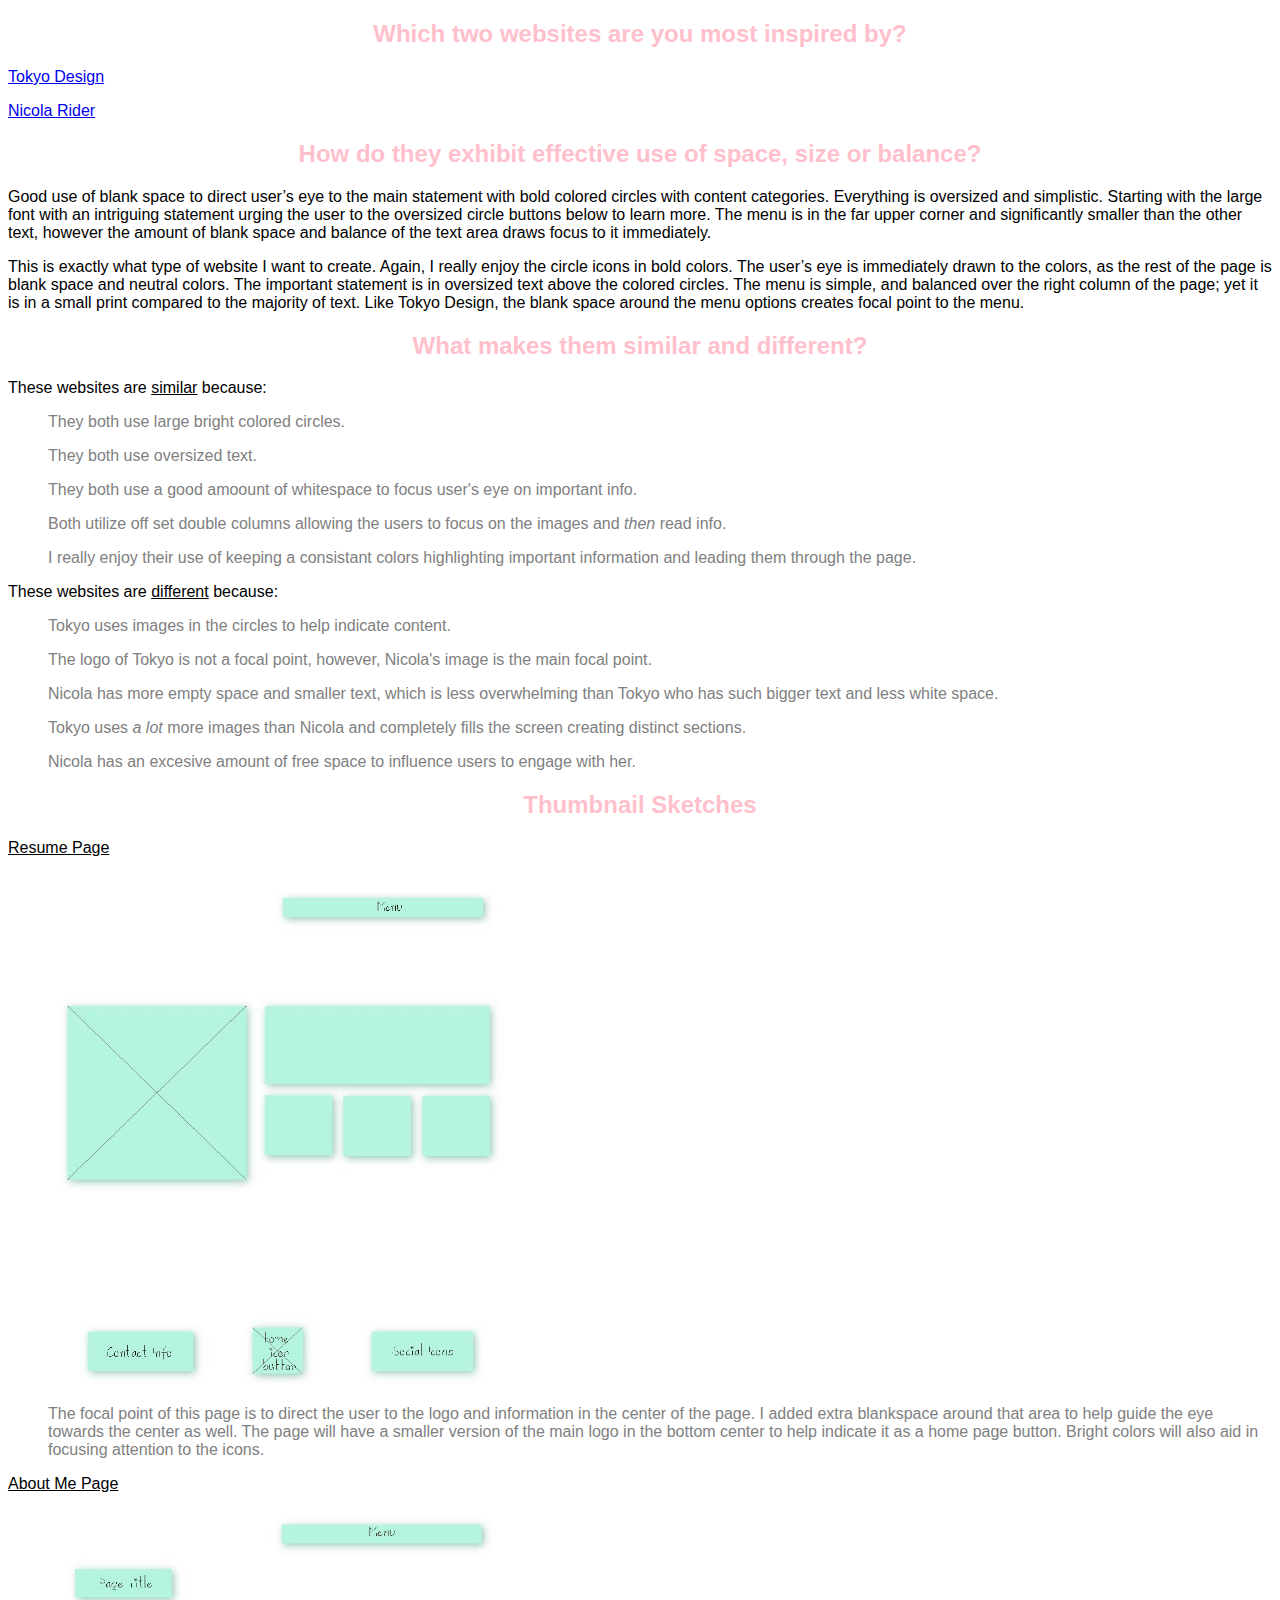
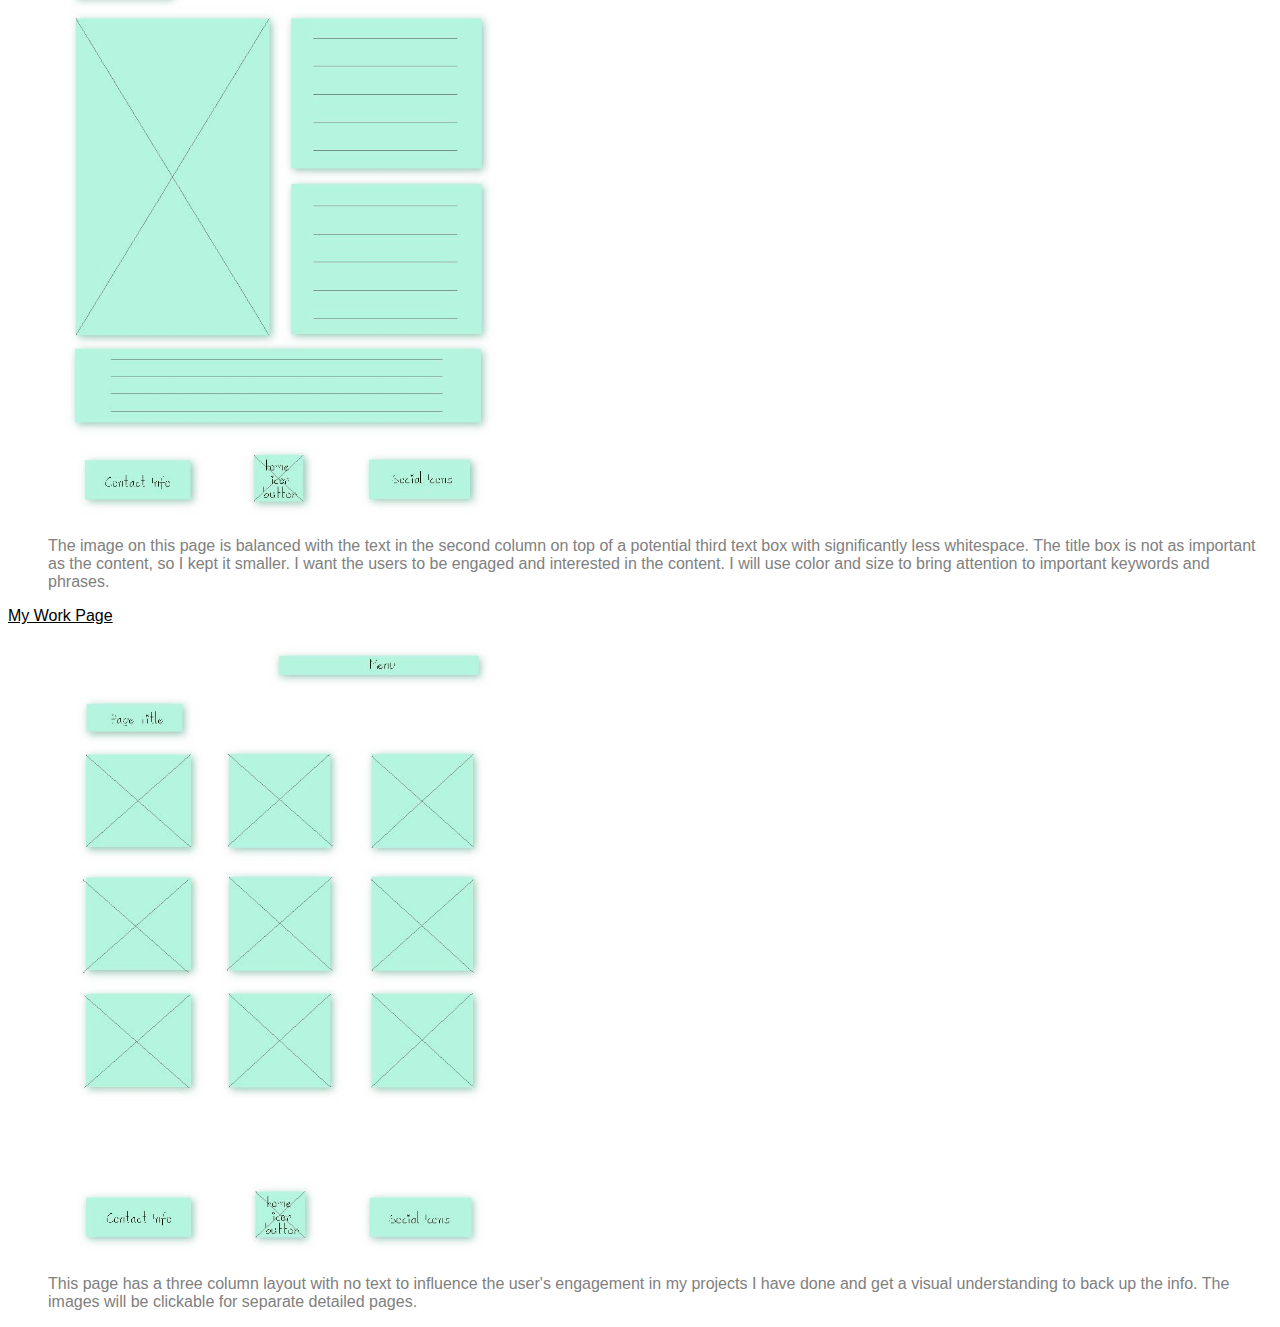
<file: class/index.html>
<!doctype html>
<head>
		<title>Design</title>
			<style>
			body {
				text-align: left;
				background: white;
				color: black;
				font-family: helvetica;
			}
			h2 { 
				text-align: center;
				color:pink;
			}
			li {
				text-align: left;
				color:grey;
			}
			</style
	</head>
	<title>Design</title>
</head>
<body>
<h2>Which two websites are you most inspired by?</h2>
	<p><a href="http://www.wix.com/website-template/view/html/712?utm_source=freewebsitetemplates&utm_medium=template_banner&utm_term=design&utm_content=ma_html_fwt_temp_3_4_tokyodesign&utm_campaign=ma_fwt&experiment_id=ma_html_fwt_temp_3_4_tokyodesign">Tokyo Design</a></p>
	
	<p><a href="http://www.wix.com/website-template/view/html/796?utm_source=freewebsitetemplates&utm_medium=template_banner&utm_term=personal&utm_content=ma_html_fwt_temp_16_6&utm_campaign=ma_fwt&experiment_id=ma_html_fwt_temp_16_6">Nicola Rider</a></p>

<h2>How do they exhibit effective use of space, size or balance?</h2>
	<p>Good use of blank space to direct user’s eye to the main statement with bold colored circles with content categories.  Everything is oversized and simplistic.  Starting with the large font with an intriguing statement urging the user to the oversized circle buttons below to learn more.  The menu is in the far upper corner and significantly smaller than the other text, however the amount of blank space and balance of the text area draws focus to it immediately. </p>
	
	<p>This is exactly what type of website I want to create.  Again, I really enjoy the circle icons in bold colors.  The user’s eye is immediately drawn to the colors, as the rest of the page is blank space and neutral colors.  The important statement is in oversized text above the colored circles.  The menu is simple, and balanced over the right column of the page; yet it is in a small print compared to the majority of text.  Like Tokyo Design, the blank space around the menu options creates focal point to the menu. </p>
<h2>What makes them similar and different?</h2>
	<p>These websites are <ins>similar</ins> because:</p>
		<li><ul>They both use large bright colored circles.</ul></li>
		<li><ul>They both use oversized text.</ul></li>
		<li><ul>They both use a good amoount of whitespace to focus user's eye on important info.</ul></li>
		<li><ul>Both utilize off set double columns allowing the users to focus on the images and <i>then </i>read info.</ul></li>
		<li><ul> I really enjoy their use of keeping a consistant colors highlighting important information and leading them through the page.  </ul></li>
	<p>These websites are <ins>different</ins> because:</p>
		<li><ul>Tokyo uses images in the circles to help indicate content. </ul></li>
		<li><ul>The logo of Tokyo is not a focal point, however, Nicola's image is the main focal point. </ul></li>
		<li><ul>Nicola has more empty space and smaller text, which is less overwhelming than Tokyo who has such bigger text and less white space. </ul></li>
		<li><ul>Tokyo uses <i> a lot </i>more images than Nicola and completely fills the screen creating distinct sections. </ul></li>
		<li><ul>Nicola has an excesive amount of free space to influence users to engage with her. </ul></li>
<h2>Thumbnail Sketches</h2>
	<p><ins>Resume Page<ins></p>
	<ul><img src="Home Page.img" alt="Resume Page" width="460"></ul>
	<li><ul><p>The focal point of this page is to direct the user to the logo and information in the center of the page.  I added extra blankspace around that area to help guide the eye towards the center as well.  The page will have a smaller version of the main logo in the bottom center to help indicate it as a home page button. Bright colors will also aid in focusing attention to the icons. </p></ul></li>
	<p><ins>About Me Page<ins></p>
	<ul><img src="About Me Page.img" alt="About Me Page" width="460"></ul>
	<li><ul><p>The image on this page is balanced with the text in the second column on top of a potential third text box with significantly less whitespace. The title box is not as important as the content, so I kept it smaller.  I want the users to be engaged and interested in the content. I will use color and size to bring attention to important keywords and phrases. </p></ul></li>
	<p><ins>My Work Page<ins></p>
	<ul><img src="My Work Page.img" alt="My Work Page" width="460"></ul>
	<li><ul><p>This page has a three column layout with no text to influence the user's engagement in my projects I have done and get a visual understanding to back up the info. The images will be clickable for separate detailed pages. </p></ul></li>
</body>
</html>
</file>
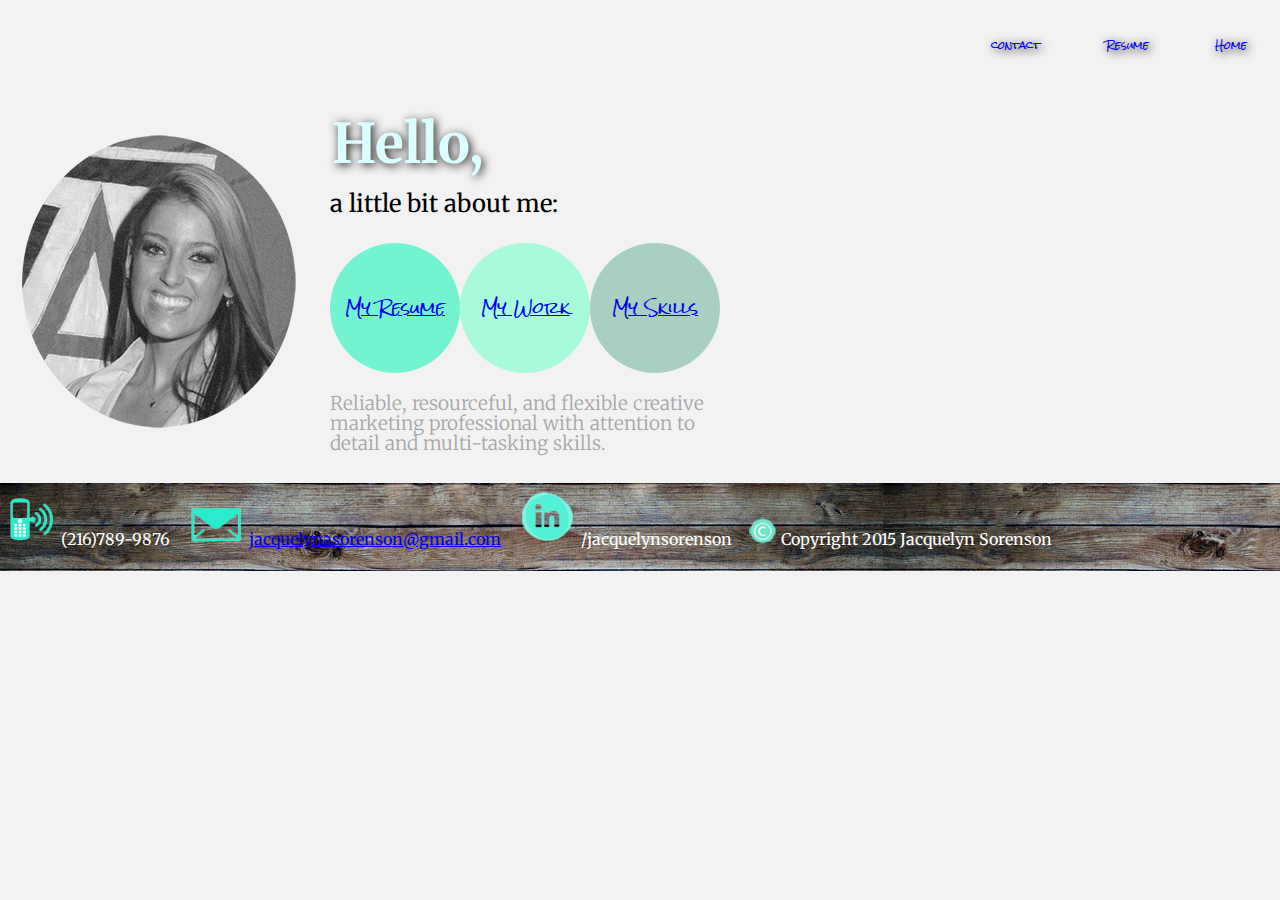
<file: website/index.html>
<!DOCTYPE HTML>
<html>

<head>
	<link href='http://fonts.googleapis.com/css?family=Merriweather:900,300|Rock+Salt|Lobster+Two' rel='stylesheet' type='text/css'>
	<title>Jacquelyn Sorenson</title>
	<link rel="stylesheet" type="text/css" href="index.css">
</head>
	<body>
		<main class="clearfix">
		<nav>
			<a href="index.html">Home</a>
			<a href="resume.html">Resume</a>
			<a href= "mailto:jacquelynasorenson@gmail.com"</a>contact</a>
		</nav>
<section>
	<div id="content">
		<div class="column1">
			</p><img src="jacquie.png"></p>
		</div>
		<div class="column2">
			<h1>Hello, </h1>
			<p>a little bit about me:</p>
				<div id="circles">
					<div id="resumecircle">
						<a rel="html" type="text/html" href="resume.html">My Resume</a></div>
				<div id="workcircle">
					<a rel="html" type="text/html" href="work.html">My Work</a></div>
				<div id="skillcircle">
					<a rel="html" type="text/html" href="resume.html">My Skills</a></div>
				</div>
			<h2>Reliable, resourceful, and flexible creative marketing professional with attention to detail and multi-tasking skills.</h2>
		</div>
	</div>
</section>
		<footer>
			<div class="contact">
				<img src="contacticon2.png">
				<a>(216)789-9876</a></div>
			<div class="contact">
				<img src="contacticon3.png">
				<a href= "mailto:jacquelynasorenson@gmail.com"</a>jacquelynasorenson@gmail.com</a></div>
			<div class="contact">
				<img src="contacticon4.png">
				<a>/jacquelynsorenson</a></div>
			<div class="contact">
				<img src="contacticon5.png">
				<a>Copyright 2015 Jacquelyn Sorenson</a></div>
			</div>
		</footer>
	</body>
</html>
</file>
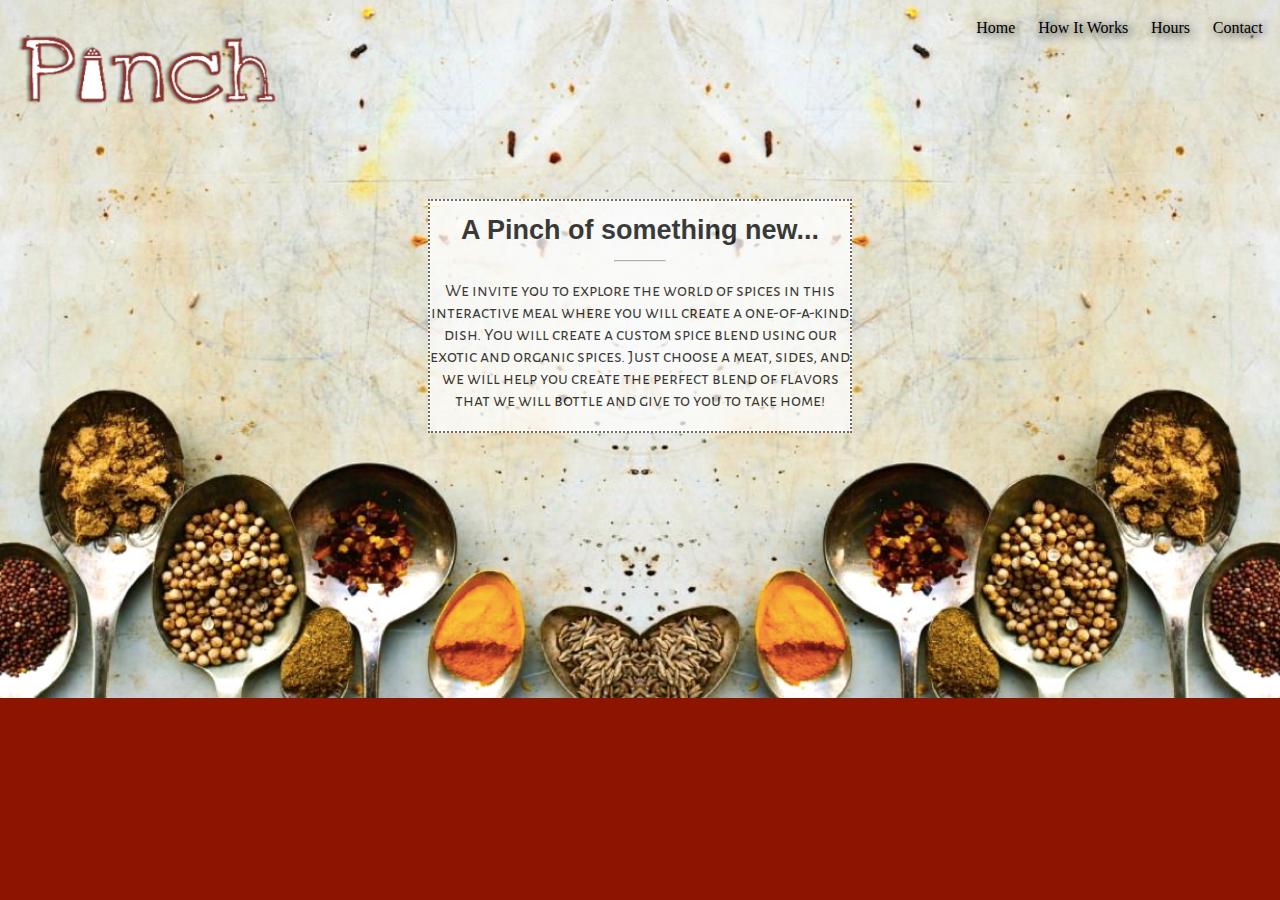
<file: class/Food Project.html>
<!DOCTYPE HTML>
<html>

<head>
	<link href='http://fonts.googleapis.com/css?family=Alegreya+Sans+SC:100,700|Permanent+Marker' rel='stylesheet' type='text/css'>
	<title>Pinch</title>
	<link rel="stylesheet" type="text/css" href="style copy.css" </head>
	<body>
		<div id="nav">
		<ul>
			<li>Home</li>
			<li>How It Works</li>
			<li>Hours</li>
			<li>Contact</li>
		</ul>
		</div>
		<br>
		<div id="logo">
		</div>
		<br>
			<div class="wrapper">
				<h1>A Pinch of something new...</h1><hr>
				<p>We invite you to explore the world of spices in this interactive meal where you will create a one-of-a-kind dish. You will create a custom spice blend using our exotic and organic spices. Just choose a meat, sides, and we will help you create the perfect blend of flavors that we will bottle and give to you to take home! </p>
		</div>
	</div>
	</body>
</html>
</file>
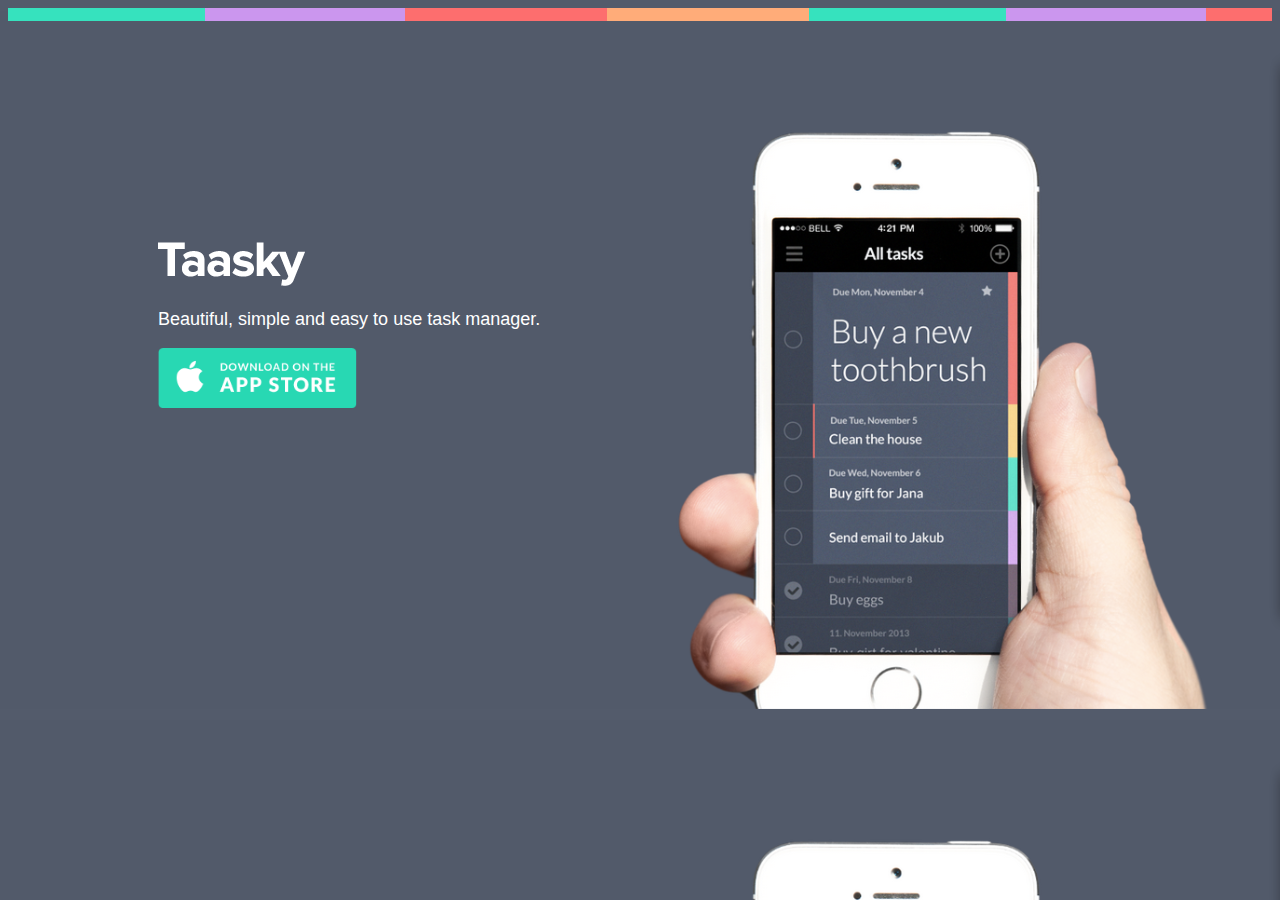
<file: class/Taasky Homepage.html>
<!DOCTYPE html>
<html>

<head>
	<title>Taasky Homepage</title>
	<link rel="stylesheet" type="text/css" href="style.css" </head>

	<body>
		<div class="container">
			<div id="stripes"></div>
			<br>
			<div class="wrapper">
				<img src="logo-taasky.png">

				<p>Beautiful, simple and easy to use task manager. </p>
				<a href="http://itunes.apple.com/us/app/taasky-beautiful-simple-easy/id720309412?l=cs&ls=1&mt=8">
					<img src="btn_store.png" height="60px">
				</a>
		</div>
		</div>
	</body>
</html>
</file>
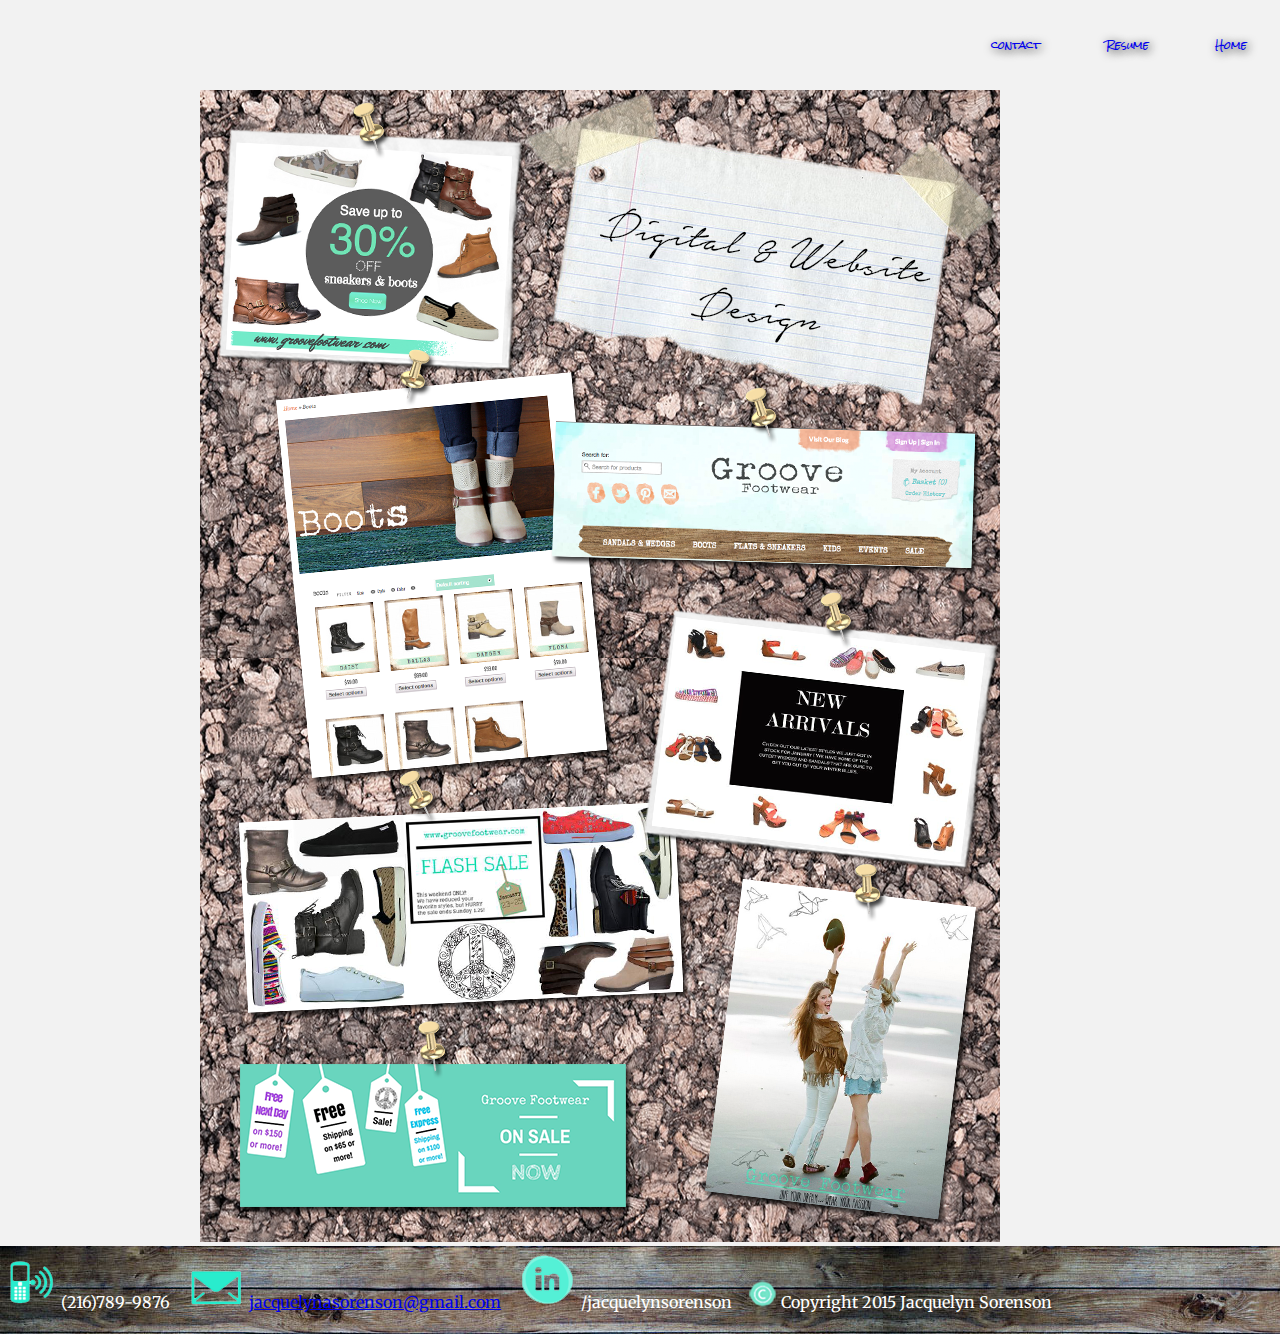
<file: website/digitalwebpage.html>
<!DOCTYPE HTML>
<html>

<head>
	<link href='http://fonts.googleapis.com/css?family=Merriweather:900,300|Rock+Salt|Lobster+Two' rel='stylesheet' type='text/css'>
	<title>Jacquelyn Sorenson</title>
	<link rel="stylesheet" type="text/css" href="digitalwebpage.css">
</head>
	<body>
	<header>
		<main class="clearfix">
		<nav>
			<a href="index.html">Home</a>
			<a href="resume.html">Resume</a>
			<a href= "mailto:jacquelynasorenson@gmail.com"</a>contact</a>
		</nav>		
		</main>
		<div class="digitalwebpage">
			<img src="DesignPortfolio.png"></a> 
		</div>		
	</header>
		<footer>
			<div class="contact">
				<img src="contacticon2.png">
				<a>(216)789-9876</a></div>
			<div class="contact">
				<img src="contacticon3.png">
				<a href= "mailto:jacquelynasorenson@gmail.com"</a>jacquelynasorenson@gmail.com</a></div>
			<div class="contact">
				<img src="contacticon4.png">
				<a>/jacquelynsorenson</a></div>
			<div class="contact">
				<img src="contacticon5.png">
				<a>Copyright 2015 Jacquelyn Sorenson</a></div>
			</div>
		</footer>
	</body>
</html>
</file>
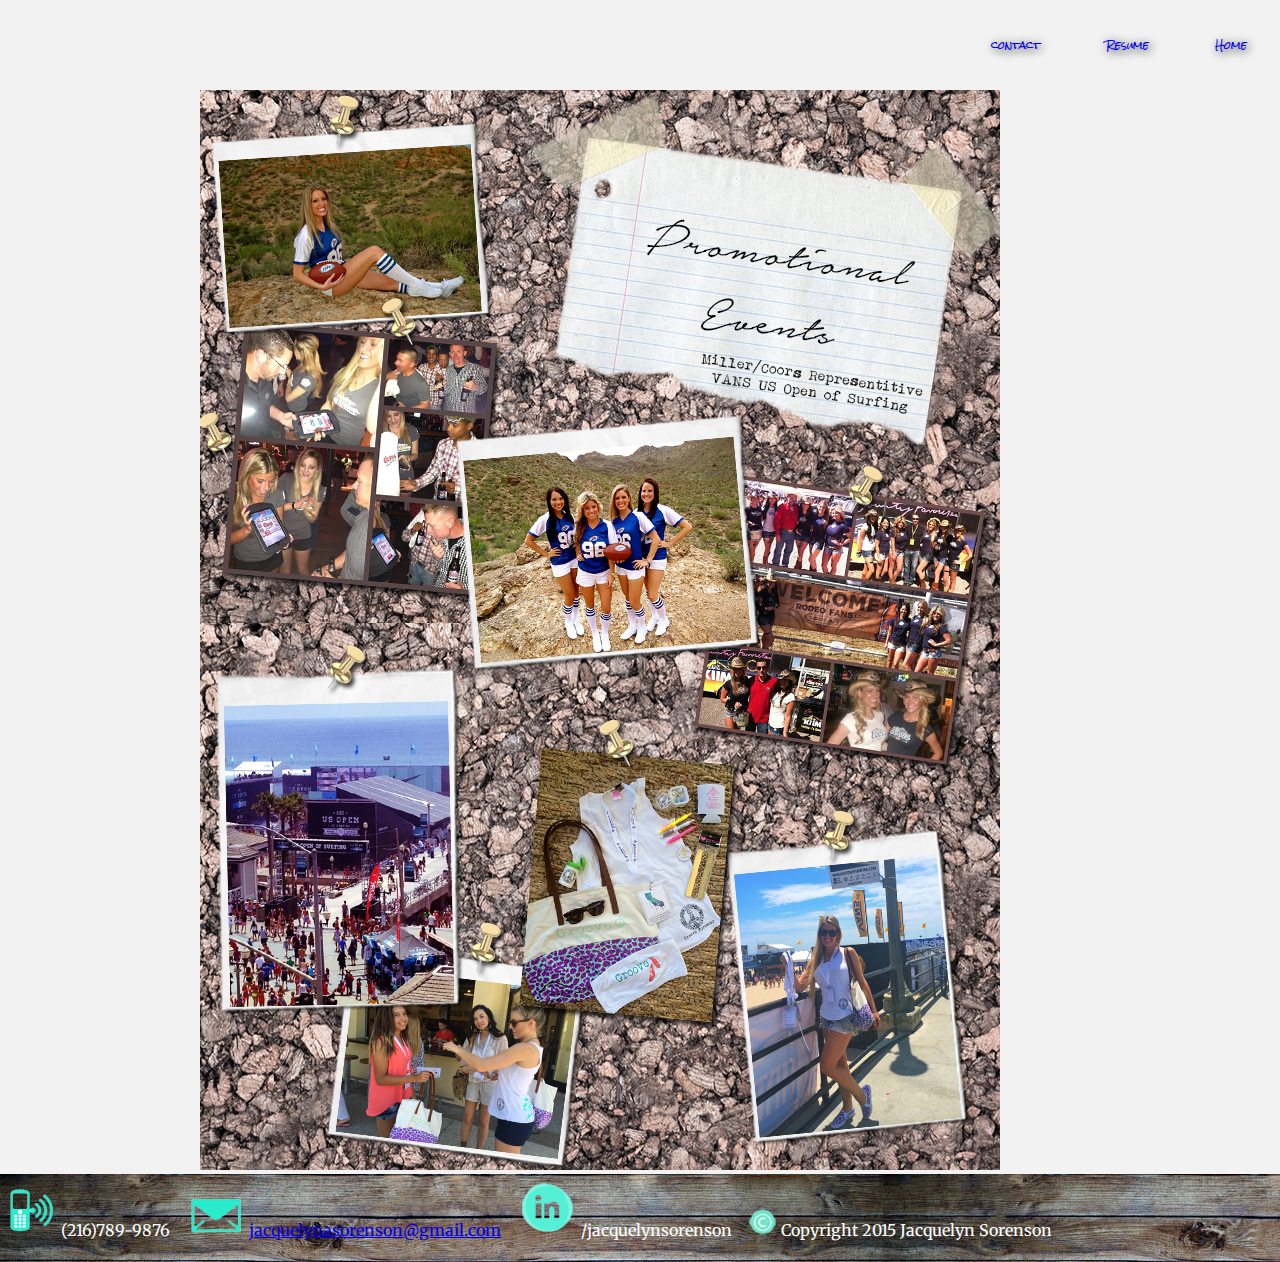
<file: website/promotionalpage.html>
<!DOCTYPE HTML>
<html>

<head>
	<link href='http://fonts.googleapis.com/css?family=Merriweather:900,300|Rock+Salt|Lobster+Two' rel='stylesheet' type='text/css'>
	<title>Jacquelyn Sorenson</title>
	<link rel="stylesheet" type="text/css" href="promotionalpage.css">
</head>
	<body>
	<header>
		<main class="clearfix">
		<nav>
			<a href="index.html">Home</a>
			<a href="resume.html">Resume</a>
			<a href= "mailto:jacquelynasorenson@gmail.com"</a>contact</a>
		</nav>		
		</main>
		<div class="promotionalpage">
			<img src="PromotionalPortfolio.png"></a> 
		</div>		
	</header>
		<footer>
			<div class="contact">
				<img src="contacticon2.png">
				<a>(216)789-9876</a></div>
			<div class="contact">
				<img src="contacticon3.png">
				<a href= "mailto:jacquelynasorenson@gmail.com"</a>jacquelynasorenson@gmail.com</a></div>
			<div class="contact">
				<img src="contacticon4.png">
				<a>/jacquelynsorenson</a></div>
			<div class="contact">
				<img src="contacticon5.png">
				<a>Copyright 2015 Jacquelyn Sorenson</a></div>
			</div>
		</footer>
	</body>
</html>
</file>
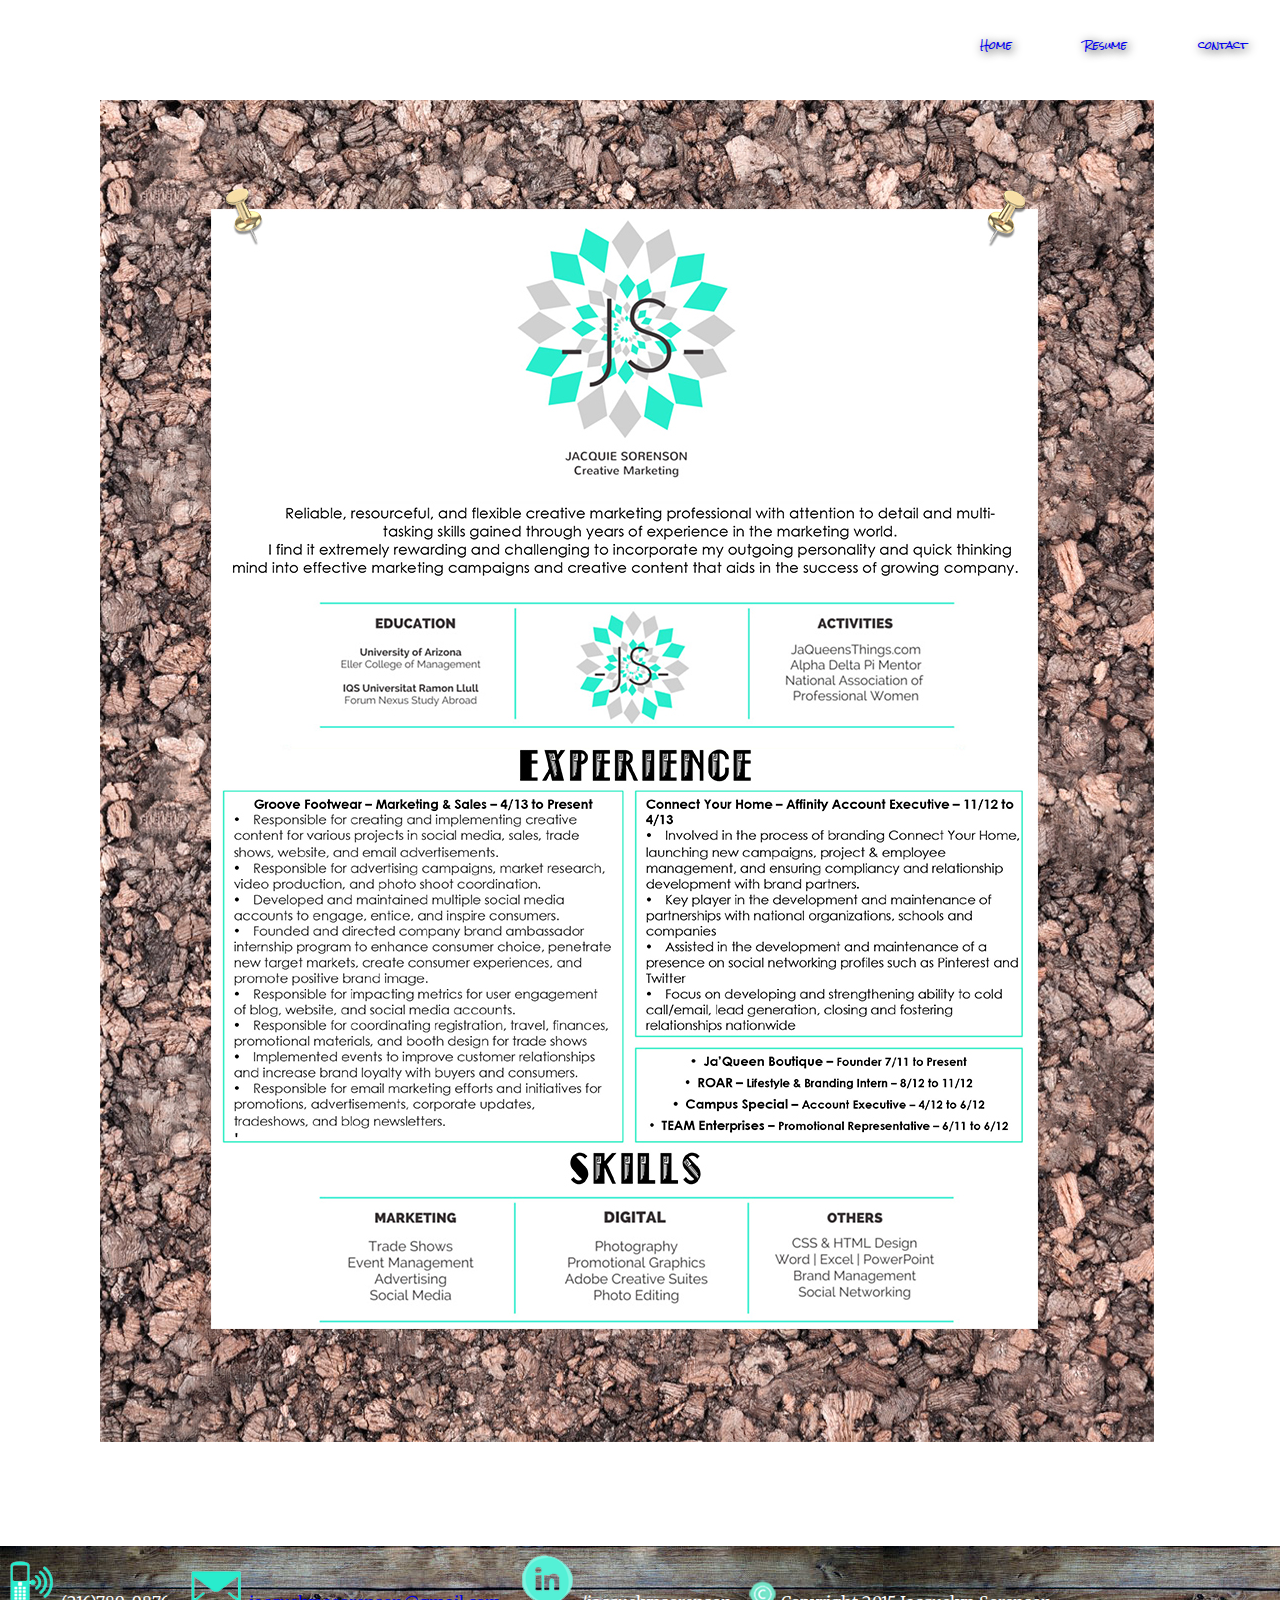
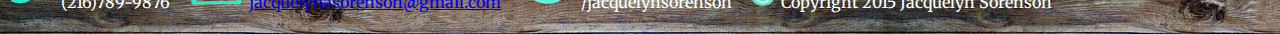
<file: website/resume.html>
<!DOCTYPE HTML>
<html>

<head>
	<link href='http://fonts.googleapis.com/css?family=Merriweather:900,300|Rock+Salt|Lobster+Two' rel='stylesheet' type='text/css'>
	<title>Jacquelyn Sorenson</title>
	<link rel="stylesheet" type="text/css" href="resume.css">
</head>
	<body>
	<header>
		<main class="clearfix">
		<nav>
			<a href="index.html">Home</a>
			<a href="resume.html">Resume</a>
			<a href= "mailto:jacquelynasorenson@gmail.com"</a>contact</a>
		</nav>		
		</main>
		<div class="resumepage">
			<img src="myresume.jpg"></a> 
		</div>		
	</header>
		<footer>
			<div class="contact">
				<img src="contacticon2.png">
				<a>(216)789-9876</a></div>
			<div class="contact">
				<img src="contacticon3.png">
				<a href= "mailto:jacquelynasorenson@gmail.com"</a>jacquelynasorenson@gmail.com</a></div>
			<div class="contact">
				<img src="contacticon4.png">
				<a>/jacquelynsorenson</a></div>
			<div class="contact">
				<img src="contacticon5.png">
				<a>Copyright 2015 Jacquelyn Sorenson</a></div>
			</div>
		</footer>
	</body>
</html>
</file>
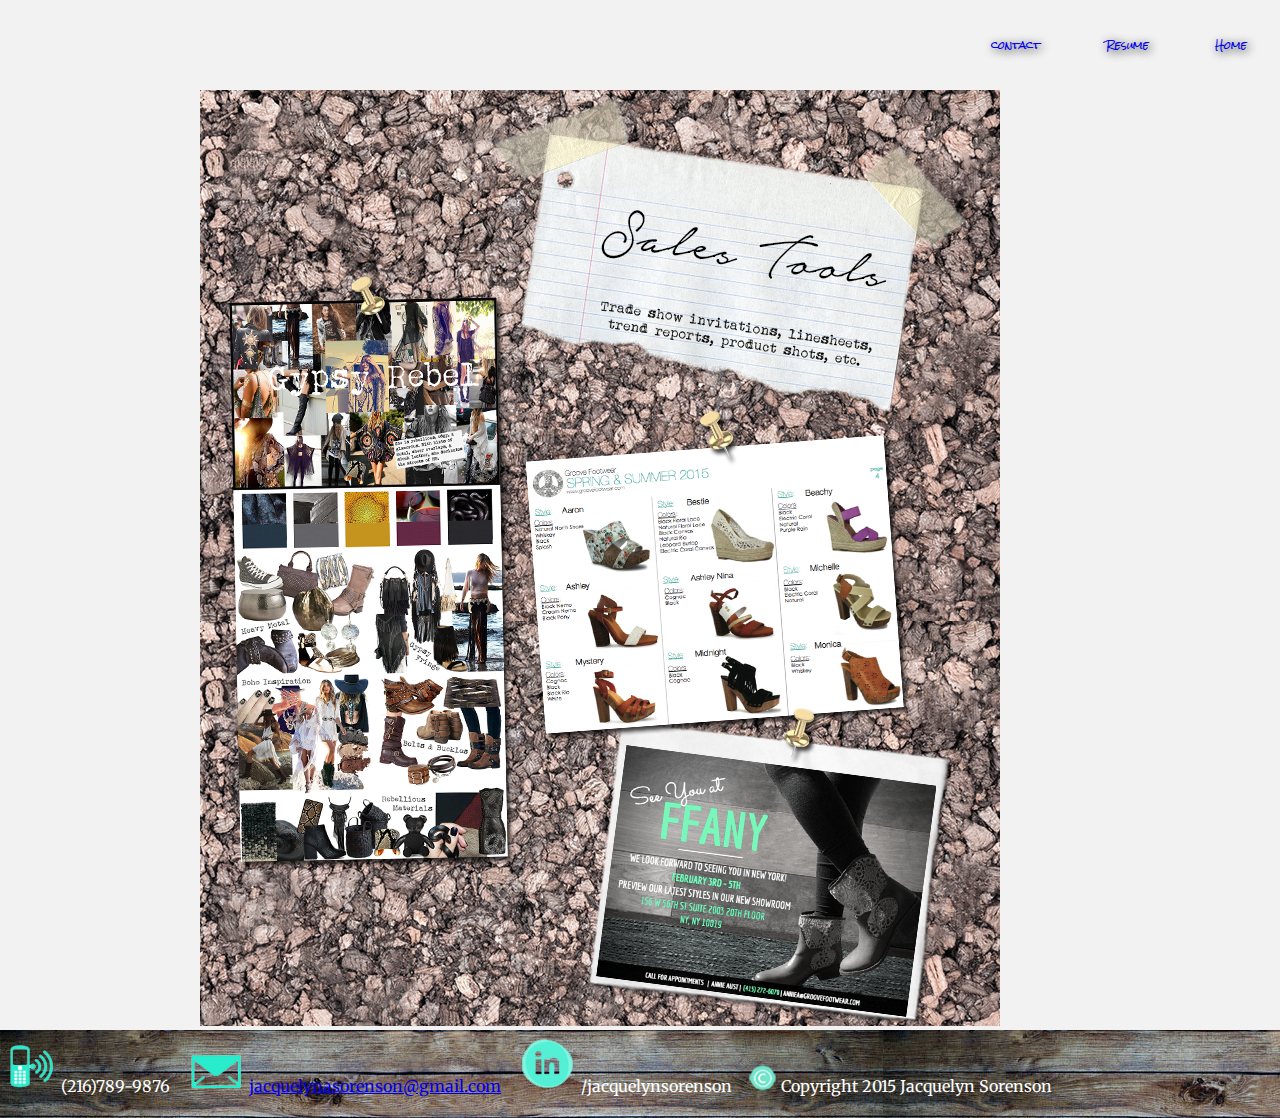
<file: website/salestoolspage.html>
<!DOCTYPE HTML>
<html>

<head>
	<link href='http://fonts.googleapis.com/css?family=Merriweather:900,300|Rock+Salt|Lobster+Two' rel='stylesheet' type='text/css'>
	<title>Jacquelyn Sorenson</title>
	<link rel="stylesheet" type="text/css" href="salestoolspage.css">
</head>
	<body>
	<header>
		<main class="clearfix">
		<nav>
			<a href="index.html">Home</a>
			<a href="resume.html">Resume</a>
			<a href= "mailto:jacquelynasorenson@gmail.com"</a>contact</a>
		</nav>		
		</main>
		<div class="salestoolspage">
			<img src="SalestoolsPortfolio.png"></a> 
		</div>
	</header>
		<footer>
			<div class="contact">
				<img src="contacticon2.png">
				<a>(216)789-9876</a></div>
			<div class="contact">
				<img src="contacticon3.png">
				<a href= "mailto:jacquelynasorenson@gmail.com"</a>jacquelynasorenson@gmail.com</a></div>
			<div class="contact">
				<img src="contacticon4.png">
				<a>/jacquelynsorenson</a></div>
			<div class="contact">
				<img src="contacticon5.png">
				<a>Copyright 2015 Jacquelyn Sorenson</a></div>
			</div>
		</footer>
	</body>
</html>
</file>
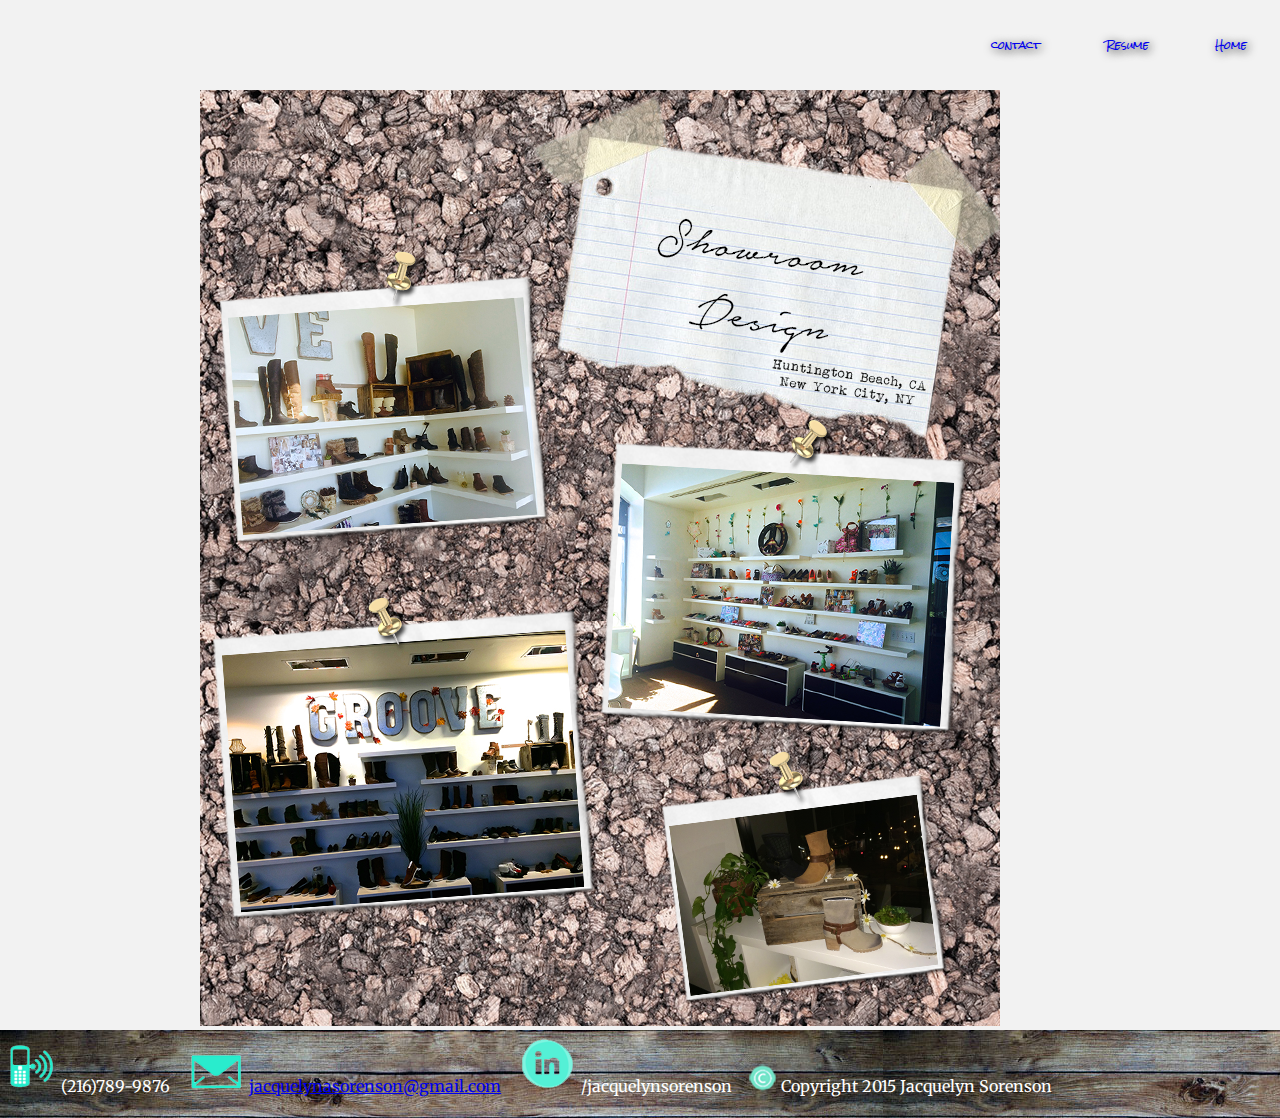
<file: website/showroompage.html>
<!DOCTYPE HTML>
<html>

<head>
	<link href='http://fonts.googleapis.com/css?family=Merriweather:900,300|Rock+Salt|Lobster+Two' rel='stylesheet' type='text/css'>
	<title>Jacquelyn Sorenson</title>
	<link rel="stylesheet" type="text/css" href="showroompage.css">
</head>
	<body>
	<header>
		<main class="clearfix">
		<nav>
			<a href="index.html">Home</a>
			<a href="resume.html">Resume</a>
			<a href= "mailto:jacquelynasorenson@gmail.com"</a>contact</a>
		</nav>		
		</main>
		<div class="showroompage">
			<img src="ShowroomPortfolio.png"></a> 
		</div>		
	</header>
		<footer>
			<div class="contact">
				<img src="contacticon2.png">
				<a>(216)789-9876</a></div>
			<div class="contact">
				<img src="contacticon3.png">
				<a href= "mailto:jacquelynasorenson@gmail.com"</a>jacquelynasorenson@gmail.com</a></div>
			<div class="contact">
				<img src="contacticon4.png">
				<a>/jacquelynsorenson</a></div>
			<div class="contact">
				<img src="contacticon5.png">
				<a>Copyright 2015 Jacquelyn Sorenson</a></div>
			</div>
		</footer>
	</body>
</html>
</file>
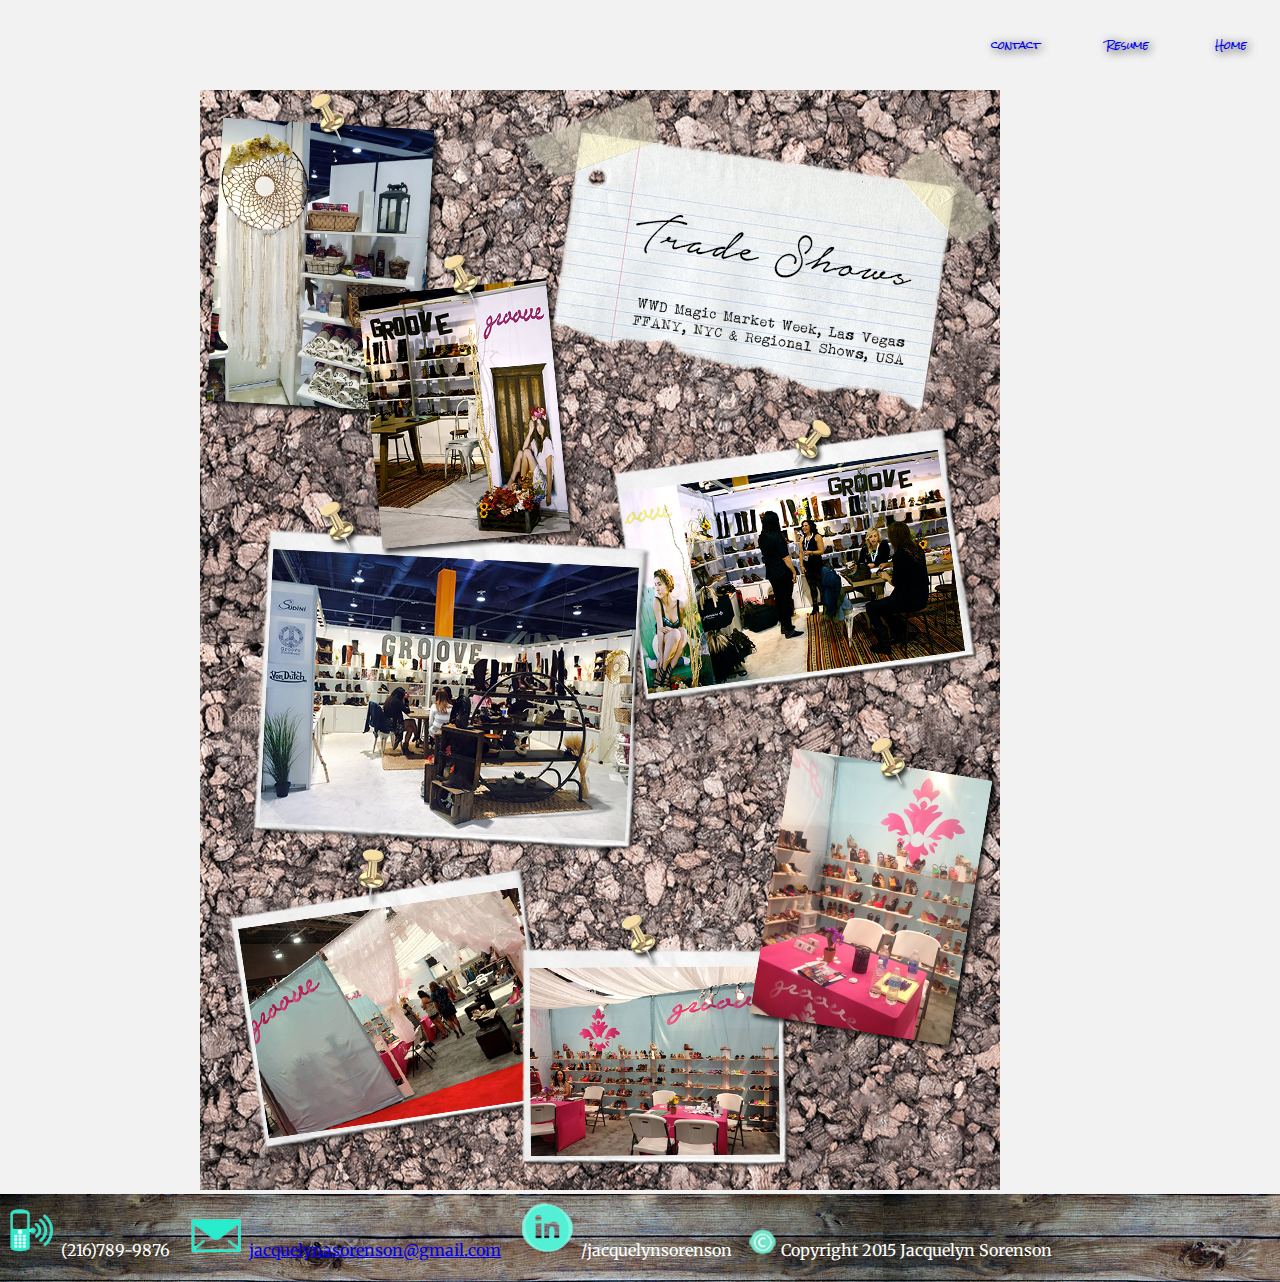
<file: website/tradeshowpage.html>
<!DOCTYPE HTML>
<html>

<head>
	<link href='http://fonts.googleapis.com/css?family=Merriweather:900,300|Rock+Salt|Lobster+Two' rel='stylesheet' type='text/css'>
	<title>Jacquelyn Sorenson</title>
	<link rel="stylesheet" type="text/css" href="tradeshowpage.css">
</head>
	<body>
	<header>
		<main class="clearfix">
		<nav>
			<a href="index.html">Home</a>
			<a href="resume.html">Resume</a>
			<a href= "mailto:jacquelynasorenson@gmail.com"</a>contact</a>
		</nav>		
		</main>
		<div class="tradeshowpage">
			<img src="TradeshowPortfolio.png"></a> 
		</div>		
	</header>
		<footer>
			<div class="contact">
				<img src="contacticon2.png">
				<a>(216)789-9876</a></div>
			<div class="contact">
				<img src="contacticon3.png">
				<a href= "mailto:jacquelynasorenson@gmail.com"</a>jacquelynasorenson@gmail.com</a></div>
			<div class="contact">
				<img src="contacticon4.png">
				<a>/jacquelynsorenson</a></div>
			<div class="contact">
				<img src="contacticon5.png">
				<a>Copyright 2015 Jacquelyn Sorenson</a></div>
			</div>
		</footer>
	</body>
</html>
</file>
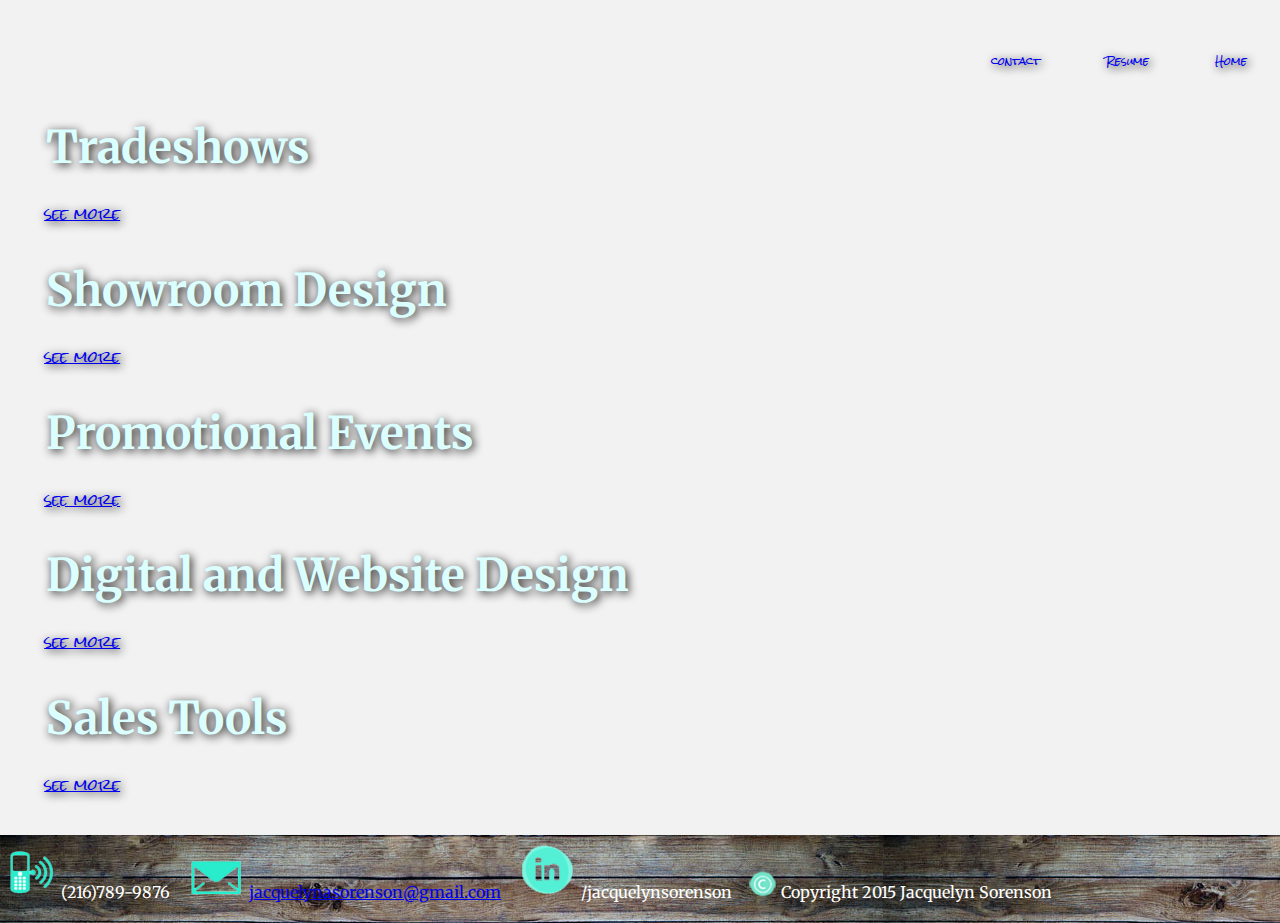
<file: website/work.html>
<!DOCTYPE HTML>
<html>

<head>
	<link href='http://fonts.googleapis.com/css?family=Merriweather:900,300|Rock+Salt|Lobster+Two' rel='stylesheet' type='text/css'>
	<title>Jacquelyn Sorenson</title>
	<link rel="stylesheet" type="text/css" href="work.css">
</head>
	<body>
	<header>
		<main class="clearfix">
		<nav>
			<a href="index.html">Home</a>
			<a href="resume.html">Resume</a>
			<a href= "mailto:jacquelynasorenson@gmail.com"</a>contact</a>
		</nav>		
		</main>
		<ul>
			<li><h1>Tradeshows</h1>
			<a href="tradeshowpage.html">see more</a></li>
			<li><h1>Showroom Design</h1>
			<a href="showroompage.html">see more</a></li>
			<li><h1>Promotional Events</h1>
			<a href="promotionalpage.html">see more</a></li>
			<li><h1>Digital and Website Design</h1>
			<a href="digitalwebpage.html">see more</a></li>
			<li><h1>Sales Tools</h1>
			<a href="salestoolspage.html">see more</a></li>
		</ul>

	</header>
		<footer>
			<div class="contact">
				<img src="contacticon2.png">
				<a>(216)789-9876</a></div>
			<div class="contact">
				<img src="contacticon3.png">
				<a href= "mailto:jacquelynasorenson@gmail.com"</a>jacquelynasorenson@gmail.com</a></div>
			<div class="contact">
				<img src="contacticon4.png">
				<a>/jacquelynsorenson</a></div>
			<div class="contact">
				<img src="contacticon5.png">
				<a>Copyright 2015 Jacquelyn Sorenson</a></div>
			</div>
		</footer>
	</body>
</html>
</file>
<file: website/index.css>
html {
	display: inline-block;
}
body {
	background-color: #F2F2F2;
	margin: 0 auto;
	display: inline;
}
.main {
	width: 100%;
	float: right;
	margin: 0 auto;
	height: 100%;
}
nav {
	float: right;
	font-size: 22px;
	width: 100%;
}
nav a {
	display: inline;
	margin: 30px;
	font-family: 'Rock Salt', cursive;
	font-size: 10px;
	padding: .3em;
	color: 73F3D0;
	text-shadow: 2px 2px 10px #111111;
	text-decoration: none;
	float: right;
}
footer {
	position: inherit;
	margin: 0 auto;
	width: 100%;
	height: 100%;
	background-image: url('wood.jpg');
	clear: both;
	display: inline-block;
}
div {
	display: inline-block;
}
li {
	text-decoration: none;
	display: inline;
	margin-right: 60px;
	font-family: 'Rock Salt', cursive;
	font-size: 10px;
	padding: .3em;
	color: 73F3D0;
	text-shadow: 2px 2px 10px #111111;
	line-height: 100px;
}
h1 {
	font-family: 'Merriweather', serif;	
	font-size: 55px;
	padding: 2px;
	color: #DBFFFF;
	text-align: left;
	line-height: 10px;
	text-shadow: 2px 2px 10px #111111;
}
h2 {
	font-family: 'Merriweather', serif;
	font-size: 19px;
	color: #A6A6A6;
	text-align: left;
	line-height: 20px;
	font-weight: 100;
}
p {
	font-family: 'Merriweather', serif;	
	font-size: 24px;
	text-align: left;
	color: black;
}

#content {
	overflow: auto;
}
a:hover {
	color: #DBFFFF;
}
.clearfix:after {   
	visibility: hidden;   
	display: inline;   
	font-size: 0;   
	content: " ";   
	clear: both;   
	height: 0; 
}

.column1 {
	display: inline-block;
	width: 300px;
	float: left;
	padding: 10px 10px 10px;
}
.column2 {
	display: inline-block;
	text-align: center;
	padding: 10px 10px 10px;
	float: left;
	width: 400px;
}
#circles {
	display: inline;
}
#resumecircle {
	height: 130px;
	width: 130px;
	background-size: fixed;
	background-color: #73F3D0;
	float: left;
	border-radius: 100%;
	font-family: 'Rock Salt', cursive;
	text-decoration: none;
	line-height: 130px;
	margin-bottom: 20px;
}
#workcircle {
	height: 130px;
	width: 130px;
	background-size: fixed;
	background-color: #A7FBDA;
	float: left;
	border-radius: 100%;
	font-family: 'Rock Salt', cursive;
	text-decoration: none;
	line-height: 130px;
	margin-bottom: 20px;
}
#skillcircle {
	height: 130px;
	width: 130px;
	background-size: fixed;
	background-color: #A7D0C0;
	float: left;
	border-radius: 100%;
	font-family: 'Rock Salt', cursive;
	text-decoration: none;
	line-height: 130px;
	margin-bottom: 20px;
}
.contact {
	font-family: 'Merriweather', serif;
	text-decoration: none;
	color: white;
	font-size: 16px;
	display: inline-block;
	margin: .5%;
	text-align: center;
	line-height: 50px;
}

.resume {
	display: inline-block;
	border-radius: 100%;
	float: right;
}
.resumepage {
	background-image: url('myresume.jpg');
	background-size: cover;
}
</file>
<file: class/style copy.css>
html {
	display: block;
}
.wrapper {
	margin: 60px auto 15px;
	border: 2px dotted #464646;
	background-color: white;
	height: 230px;
	width: 420px;
	padding: inherit;
	opacity: 0.75;

}
div {
	display: block;
}
#nav {
	float: right;
	margin-bottom: 3px
}
li {
	display: inline;
	margin-right: 6px;
	font-family: 'Permanent Marker';
	padding: .4em;
	text-shadow: 2px 2px 10px #111111;
}
#logo {
	height: 100px;
	background-image: url('Pinch.png');
	background-size: 280px;
	background-repeat: no-repeat;

}
body {
	background-image: url("doublebackground.jpg");
	background-size: cover;
	background-repeat: no-repeat;
	background-color: #8C1401;
	display: block;
	margin: 5px;
	margin-top: 3px;
	margin-left: 5px;
	width: relative;
}
h1 {
	font-family: 'Permanent Marker', sans-serif;
	font-size: 27px;
	padding: 2px;
	color: #black;
	text-align: center;
	line-height: 19px;
}

p {
	font-family: 'Alegreya Sans SC', cursive;
	font-size: 18px;
	text-align: center;
	color: black;
}

header {
	padding-bottom: 15px;
	width: 145px;
	height: 44px;
}
hr {
	width: 50px;
}
</file>
<file: class/style.css>
html {
	display: block;
}
.wrapper {
	margin-top: 200px;
	margin-left: 150px;
}
div {
	display: block;
}
#stripes {
	background-repeat: repeat-x;
	height: 13px;
	background-image: url('stripes.png');
}
body {
	background-image: url("background.jpg");
	background-size: cover;
	display: block;
	margin: 8px;
	font-family: ariel, sans-serif;
	font-size: 18px;
	margin-top: 8px;
	margin-left: 8px;
	width: 342;
}
div.container {
	margin-top: 0px;
	margin-left: 0px;
	padding-bottom: 20px;
}
header {
	padding-bottom: 20px;
	width: 145px;
	height:; 44px;
}
hr {
border-color: red;
width: 35px;
margin: 0;
}
p {
	color: white;
}
</file>
<file: website/digitalwebpage.css>
html {
	display: inline-block;
}
body {
	background-color: #F2F2F2;
	margin: 0 auto;
	display: inline;
}
.main {
	width: 100%;
	float: right;
	margin: 0 auto;
	height: 100%;
}
nav {
	float: right;
	font-size: 22px;
	width: 100%;
}
nav a {
	display: inline;
	margin: 30px;
	font-family: 'Rock Salt', cursive;
	font-size: 10px;
	padding: .3em;
	color: 73F3D0;
	text-shadow: 2px 2px 10px #111111;
	text-decoration: none;
	float: right;
}
footer {
	position: inherit;
	margin: 0 auto;
	width: 100%;
	height: 100%;
	background-image: url('wood.jpg');
	clear: both;
	display: inline-block;
}
div {
	display: inline-block;
}
li {
	text-decoration: none;
	display: inline-block;
	font-family: 'Rock Salt', cursive;
	font-size: 14px;
	padding: .3em;
	color: 73F3D0;
	text-shadow: 2px 2px 10px #111111;
	line-height: 60px;
	width: 1000px;
}
h1 {
	font-family: 'Merriweather', serif;	
	font-size: 45px;
	padding: 2px;
	color: #DBFFFF;
	text-align: left;
	line-height: 10px;
	text-shadow: 2px 2px 10px #111111;
}
h2 {
	font-family: 'Merriweather', serif;
	font-size: 19px;
	color: #A6A6A6;
	text-align: left;
	line-height: 20px;
	font-weight: 100;
}
p {
	font-family: 'Merriweather', serif;	
	font-size: 24px;
	text-align: left;
	color: black;
}
.pictures {
	margin: 40px;
}
#content {
	overflow: auto;
}
a:hover {
	color: #DBFFFF;
}
.clearfix:after {   
	visibility: hidden;   
	display: inline;   
	font-size: 0;   
	content: " ";   
	clear: both;   
	height: 0; 
}
.contact {
	font-family: 'Merriweather', serif;
	text-decoration: none;
	color: white;
	font-size: 16px;
	display: inline-block;
	margin: .5%;
	text-align: center;
	line-height: 50px;
}
.digitalwebpage {
	display: inline;
	position: inherit;
	margin-left: 200px;
	margin-top: 50px;
	margin-bottom: 50px;
	clear: both;
	width: 500px;
}
</file>
<file: website/promotionalpage.css>
html {
	display: inline-block;
}
body {
	background-color: #F2F2F2;
	margin: 0 auto;
	display: inline;
}
.main {
	width: 100%;
	float: right;
	margin: 0 auto;
	height: 100%;
}
nav {
	float: right;
	font-size: 22px;
	width: 100%;
}
nav a {
	display: inline;
	margin: 30px;
	font-family: 'Rock Salt', cursive;
	font-size: 10px;
	padding: .3em;
	color: 73F3D0;
	text-shadow: 2px 2px 10px #111111;
	text-decoration: none;
	float: right;
}
footer {
	position: inherit;
	margin: 0 auto;
	width: 100%;
	height: 100%;
	background-image: url('wood.jpg');
	clear: both;
	display: inline-block;
}
div {
	display: inline-block;
}
li {
	text-decoration: none;
	display: inline-block;
	font-family: 'Rock Salt', cursive;
	font-size: 14px;
	padding: .3em;
	color: 73F3D0;
	text-shadow: 2px 2px 10px #111111;
	line-height: 60px;
	width: 1000px;
}
h1 {
	font-family: 'Merriweather', serif;	
	font-size: 45px;
	padding: 2px;
	color: #DBFFFF;
	text-align: left;
	line-height: 10px;
	text-shadow: 2px 2px 10px #111111;
}
h2 {
	font-family: 'Merriweather', serif;
	font-size: 19px;
	color: #A6A6A6;
	text-align: left;
	line-height: 20px;
	font-weight: 100;
}
p {
	font-family: 'Merriweather', serif;	
	font-size: 24px;
	text-align: left;
	color: black;
}
.pictures {
	margin: 40px;
}
#content {
	overflow: auto;
}
a:hover {
	color: #DBFFFF;
}
.clearfix:after {   
	visibility: hidden;   
	display: inline;   
	font-size: 0;   
	content: " ";   
	clear: both;   
	height: 0; 
}
.contact {
	font-family: 'Merriweather', serif;
	text-decoration: none;
	color: white;
	font-size: 16px;
	display: inline-block;
	margin: .5%;
	text-align: center;
	line-height: 50px;
}
.promotionalpage {
	display: inline;
	position: inherit;
	margin-left: 200px;
	margin-top: 50px;
	margin-bottom: 50px;
	clear: both;
	width: 500px;
}
</file>
<file: website/resume.css>
html {
	display: block;
}
body {
	background-image:  #F2F2F2;
	margin: 0px;
	}

.main {
	width: 600px;
	float: right;
	margin-right: 25px;
	height: 100%;

}
nav {
	float: right;
	font-size: 22px;
}
nav a {
	display: inline-block;
	margin: 30px;
	font-family: 'Rock Salt', cursive;
	font-size: 10px;
	padding: .3em;
	color: 73F3D0;
	text-shadow: 2px 2px 10px #111111;
	text-decoration: none;
}
footer {
	position: inherit;
	bottom: 0%;
	margin: 0%;
	width: 100%;
	height: 100%;
	background-image: url('wood.jpg');
	clear: both;
	display: inline-block;
}
div {
	display: block;
}
li {
	text-decoration: none;
	display: inline;
	margin-right: 60px;
	font-family: 'Rock Salt', cursive;
	font-size: 10px;
	padding: .3em;
	color: 73F3D0;
	text-shadow: 2px 2px 10px #111111;
	line-height: 100px;
}
h1 {
	font-family: 'Merriweather', serif;	
	font-size: 55px;
	padding: 2px;
	color: #DBFFFF;
	text-align: left;
	line-height: 10px;
	text-shadow: 2px 2px 10px #111111;
}
h2 {
	font-family: 'lobster two', serif;
	font-size: 14px;
	font-weight: 300;
	color: #A6A6A6;
}
p {
	font-family: 'Merriweather', serif;	
	font-size: 24px;
	text-align: left;
	color: black;
}
hr {
	width: 50px;
	background-color: aqua;
}

a:hover {
	color: #DBFFFF;
}
.clearfix:after {   
	visibility: hidden;   
	display: block;   
	font-size: 0;   
	content: " ";   
	clear: both;   
	height: 0; 
}
.wrapper {
	height: 130px;
	width: 450px;
	padding: inherit;
	float: right;
	margin-top: 100px;
	margin-right: 50px;
	background-color: blue;
}
.contact {
	font-family: 'Merriweather', serif;
	text-decoration: none;
	color: white;
	font-size: 16px;
	display: inline-block;
	margin: .5%;
	text-align: center;
	line-height: 50px;
}
.resumepage {
	display: inline-block;
	margin: 100px;
	margin-bottom: 100px;
	clear: both;
	width: 500px;

}
</file>
<file: website/salestoolspage.css>
html {
	display: inline-block;
}
body {
	background-color: #F2F2F2;
	margin: 0 auto;
	display: inline;
}
.main {
	width: 100%;
	float: right;
	margin: 0 auto;
	height: 100%;
}
nav {
	float: right;
	font-size: 22px;
	width: 100%;
}
nav a {
	display: inline;
	margin: 30px;
	font-family: 'Rock Salt', cursive;
	font-size: 10px;
	padding: .3em;
	color: 73F3D0;
	text-shadow: 2px 2px 10px #111111;
	text-decoration: none;
	float: right;
}
footer {
	position: inherit;
	margin: 0 auto;
	width: 100%;
	height: 100%;
	background-image: url('wood.jpg');
	clear: both;
	display: inline-block;
}
div {
	display: inline-block;
}
li {
	text-decoration: none;
	display: inline-block;
	font-family: 'Rock Salt', cursive;
	font-size: 14px;
	padding: .3em;
	color: 73F3D0;
	text-shadow: 2px 2px 10px #111111;
	line-height: 60px;
	width: 1000px;
}
h1 {
	font-family: 'Merriweather', serif;	
	font-size: 45px;
	padding: 2px;
	color: #DBFFFF;
	text-align: left;
	line-height: 10px;
	text-shadow: 2px 2px 10px #111111;
}
h2 {
	font-family: 'Merriweather', serif;
	font-size: 19px;
	color: #A6A6A6;
	text-align: left;
	line-height: 20px;
	font-weight: 100;
}
p {
	font-family: 'Merriweather', serif;	
	font-size: 24px;
	text-align: left;
	color: black;
}
.pictures {
	margin: 40px;
}
#content {
	overflow: auto;
}
a:hover {
	color: #DBFFFF;
}
.clearfix:after {   
	visibility: hidden;   
	display: inline;   
	font-size: 0;   
	content: " ";   
	clear: both;   
	height: 0; 
}
.contact {
	font-family: 'Merriweather', serif;
	text-decoration: none;
	color: white;
	font-size: 16px;
	display: inline-block;
	margin: .5%;
	text-align: center;
	line-height: 50px;
}
.salestoolspage {
	display: inline;
	position: inherit;
	margin-left: 200px;
	margin-top: 50px;
	margin-bottom: 50px;
	clear: both;
	width: 500px;
}
</file>
<file: website/showroompage.css>
html {
	display: inline-block;
}
body {
	background-color: #F2F2F2;
	margin: 0 auto;
	display: inline;
}
.main {
	width: 100%;
	float: right;
	margin: 0 auto;
	height: 100%;
}
nav {
	float: right;
	font-size: 22px;
	width: 100%;
}
nav a {
	display: inline;
	margin: 30px;
	font-family: 'Rock Salt', cursive;
	font-size: 10px;
	padding: .3em;
	color: 73F3D0;
	text-shadow: 2px 2px 10px #111111;
	text-decoration: none;
	float: right;
}
footer {
	position: inherit;
	margin: 0 auto;
	width: 100%;
	height: 100%;
	background-image: url('wood.jpg');
	clear: both;
	display: inline-block;
}
div {
	display: inline-block;
}
li {
	text-decoration: none;
	display: inline-block;
	font-family: 'Rock Salt', cursive;
	font-size: 14px;
	padding: .3em;
	color: 73F3D0;
	text-shadow: 2px 2px 10px #111111;
	line-height: 60px;
	width: 1000px;
}
h1 {
	font-family: 'Merriweather', serif;	
	font-size: 45px;
	padding: 2px;
	color: #DBFFFF;
	text-align: left;
	line-height: 10px;
	text-shadow: 2px 2px 10px #111111;
}
h2 {
	font-family: 'Merriweather', serif;
	font-size: 19px;
	color: #A6A6A6;
	text-align: left;
	line-height: 20px;
	font-weight: 100;
}
p {
	font-family: 'Merriweather', serif;	
	font-size: 24px;
	text-align: left;
	color: black;
}
.pictures {
	margin: 40px;
}
#content {
	overflow: auto;
}
a:hover {
	color: #DBFFFF;
}
.clearfix:after {   
	visibility: hidden;   
	display: inline;   
	font-size: 0;   
	content: " ";   
	clear: both;   
	height: 0; 
}
.contact {
	font-family: 'Merriweather', serif;
	text-decoration: none;
	color: white;
	font-size: 16px;
	display: inline-block;
	margin: .5%;
	text-align: center;
	line-height: 50px;
}
.showroompage {
	display: inline;
	position: inherit;
	margin-left: 200px;
	margin-top: 50px;
	margin-bottom: 50px;
	clear: both;
	width: 500px;
}
</file>
<file: website/tradeshowpage.css>
html {
	display: inline-block;
}
body {
	background-color: #F2F2F2;
	margin: 0 auto;
	display: inline;
}
.main {
	width: 100%;
	float: right;
	margin: 0 auto;
	height: 100%;
}
nav {
	float: right;
	font-size: 22px;
	width: 100%;
}
nav a {
	display: inline;
	margin: 30px;
	font-family: 'Rock Salt', cursive;
	font-size: 10px;
	padding: .3em;
	color: 73F3D0;
	text-shadow: 2px 2px 10px #111111;
	text-decoration: none;
	float: right;
}
footer {
	position: inherit;
	margin: 0 auto;
	width: 100%;
	height: 100%;
	background-image: url('wood.jpg');
	clear: both;
	display: inline-block;
}
div {
	display: inline-block;
}
li {
	text-decoration: none;
	display: inline-block;
	font-family: 'Rock Salt', cursive;
	font-size: 14px;
	padding: .3em;
	color: 73F3D0;
	text-shadow: 2px 2px 10px #111111;
	line-height: 60px;
	width: 1000px;
}
h1 {
	font-family: 'Merriweather', serif;	
	font-size: 45px;
	padding: 2px;
	color: #DBFFFF;
	text-align: left;
	line-height: 10px;
	text-shadow: 2px 2px 10px #111111;
}
h2 {
	font-family: 'Merriweather', serif;
	font-size: 19px;
	color: #A6A6A6;
	text-align: left;
	line-height: 20px;
	font-weight: 100;
}
p {
	font-family: 'Merriweather', serif;	
	font-size: 24px;
	text-align: left;
	color: black;
}
.pictures {
	margin: 40px;
}
#content {
	overflow: auto;
}
a:hover {
	color: #DBFFFF;
}
.clearfix:after {   
	visibility: hidden;   
	display: inline;   
	font-size: 0;   
	content: " ";   
	clear: both;   
	height: 0; 
}
.contact {
	font-family: 'Merriweather', serif;
	text-decoration: none;
	color: white;
	font-size: 16px;
	display: inline-block;
	margin: .5%;
	text-align: center;
	line-height: 50px;
}
.tradeshowpage {
	display: inline;
	position: inherit;
	margin-left: 200px;
	margin-top: 50px;
	margin-bottom: 50px;
	clear: both;
	width: 500px;
}
</file>
<file: website/work.css>
html {
	display: inline-block;
}
body {
	background-color: #F2F2F2;
	margin: 0 auto;
	display: inline;
}
.main {
	width: 100%;
	float: right;
	margin: 0 auto;
	height: 100%;
}
nav {
	float: right;
	font-size: 22px;
	width: 100%;
}
nav a {
	display: inline;
	margin: 30px;
	font-family: 'Rock Salt', cursive;
	font-size: 10px;
	padding: .3em;
	color: 73F3D0;
	text-shadow: 2px 2px 10px #111111;
	text-decoration: none;
	float: right;
}
footer {
	position: inherit;
	margin: 0 auto;
	width: 100%;
	height: 100%;
	background-image: url('wood.jpg');
	clear: both;
	display: inline-block;
}
div {
	display: inline-block;
}
li {
	text-decoration: none;
	display: inline-block;
	font-family: 'Rock Salt', cursive;
	font-size: 14px;
	padding: .3em;
	color: #111111;
	text-shadow: 2px 2px 10px #111111;
	line-height: 60px;
	width: 1000px;
}
h1 {
	font-family: 'Merriweather', serif;	
	font-size: 45px;
	padding: 2px;
	color: #DBFFFF;
	text-align: left;
	line-height: 10px;
	text-shadow: 2px 2px 10px #111111;
}
h2 {
	font-family: 'Merriweather', serif;
	font-size: 19px;
	color: #A6A6A6;
	text-align: left;
	line-height: 20px;
	font-weight: 100;
}
p {
	font-family: 'Merriweather', serif;	
	font-size: 24px;
	text-align: left;
	color: black;
}
.pictures {
	margin: 40px;
}
#content {
	overflow: auto;
}
a:hover {
	color: #DBFFFF;
}
.clearfix:after {   
	visibility: hidden;   
	display: inline;   
	font-size: 0;   
	content: " ";   
	clear: both;   
	height: 0; 
}
.contact {
	font-family: 'Merriweather', serif;
	text-decoration: none;
	color: white;
	font-size: 16px;
	display: inline-block;
	margin: .5%;
	text-align: center;
	line-height: 50px;
}
</file>
